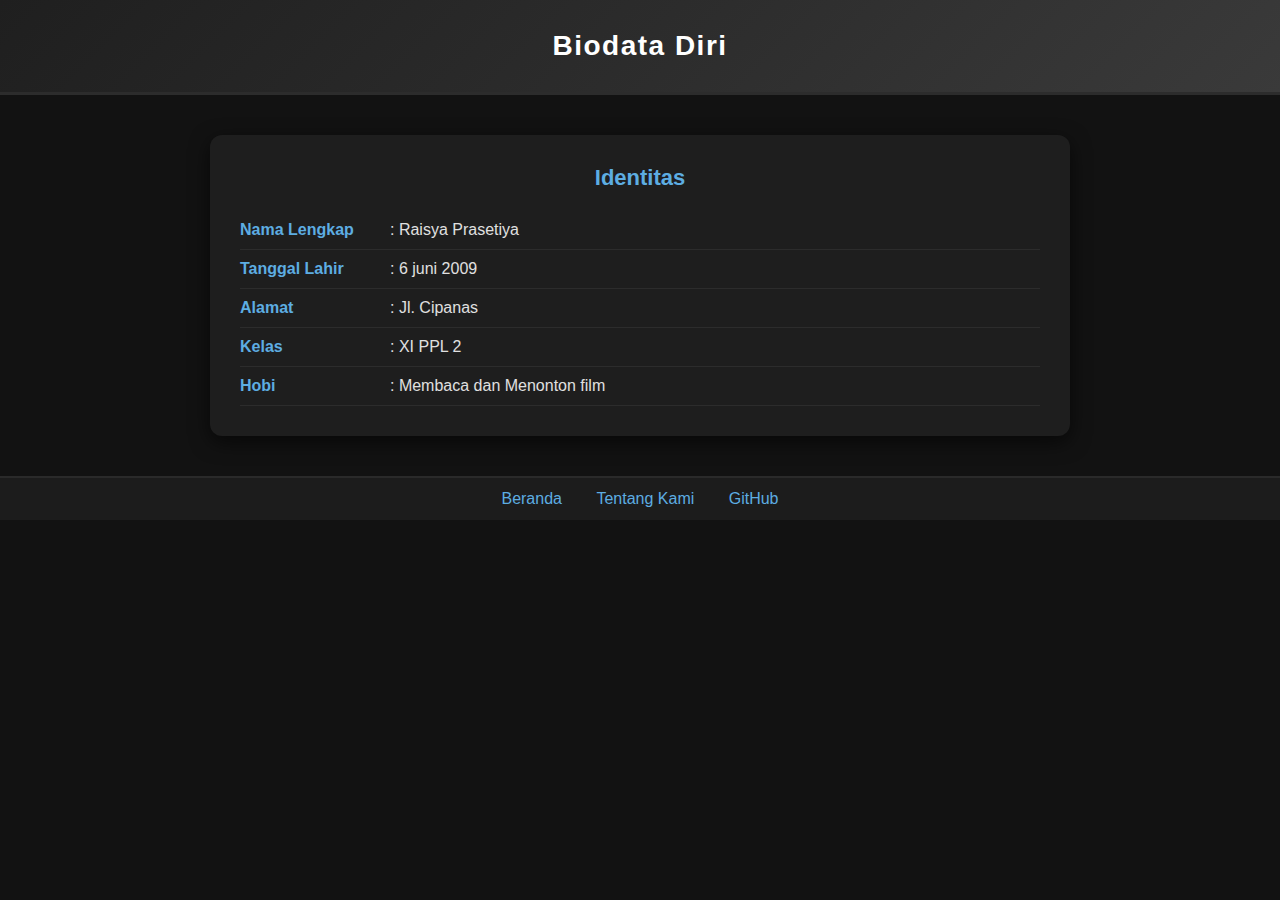
<file: public/web personal raisya/index.html>
<!DOCTYPE html>
<html lang="id">
  <head>
    <meta charset="UTF-8" />
    <title>Biodata Diri</title>
    <style>
      body {
        font-family: "Poppins", Arial, sans-serif;
        background-color: #121212;
        color: #e0e0e0;
        margin: 0;
        padding: 0;
      }

      /* Header */
      header {
        background: linear-gradient(135deg, #1f1f1f, #2c2c2c, #3a3a3a);
        padding: 30px 20px;
        text-align: center;
        color: white;
        border-bottom: 3px solid #2c2c2c;
      }

      header h1 {
        margin: 0;
        font-size: 28px;
        letter-spacing: 1.5px;
      }

      /* Container utama */
      .container {
        max-width: 800px;
        margin: 40px auto;
        background: #1e1e1e;
        border-radius: 12px;
        padding: 30px;
        box-shadow: 0 6px 20px rgba(0, 0, 0, 0.6);
      }

      /* Biodata */
      .card-biodata h2 {
        color: #5dade2; /* biru soft */
        margin-top: 0;
        margin-bottom: 20px;
        font-size: 22px;
        text-align: center;
      }

      table {
        width: 100%;
        border-collapse: collapse;
      }

      td {
        padding: 10px 0;
        font-size: 16px;
        border-bottom: 1px solid #2c2c2c;
      }

      td:first-child {
        font-weight: bold;
        width: 150px;
        color: #5dade2;
      }

      .motto {
        margin-top: 20px;
        text-align: center;
        font-style: italic;
        font-size: 16px;
        color: #aaa;
      }

      /* Footer */
      footer {
        text-align: center;
        background: #1c1c1c;
        padding: 12px;
        border-top: 2px solid #2a2a2a;
        margin-top: 40px;
      }

      footer a {
        color: #5dade2;
        margin: 0 15px;
        text-decoration: none;
        transition: color 0.3s, transform 0.3s;
        display: inline-block;
      }

      footer a:hover {
        color: #fff;
        transform: scale(1.05);
      }
    </style>
  </head>
  <body>
    <!-- Header -->
    <header>
      <h1>Biodata Diri</h1>
    </header>

    <!-- Isi Utama -->
    <div class="container card-biodata">
      <h2>Identitas</h2>
      <table>
        <tr>
          <td>Nama Lengkap</td>
          <td>: Raisya Prasetiya</td>
        </tr>
        <tr>
          <td>Tanggal Lahir</td>
          <td>: 6 juni 2009</td>
        </tr>
        <tr>
          <td>Alamat</td>
          <td>: Jl. Cipanas</td>
        </tr>
        <tr>
          <td>Kelas</td>
          <td>: XI PPL 2</td>
        </tr>
        <tr>
          <td>Hobi</td>
          <td>: Membaca dan Menonton film</td>
        </tr>
      </table>
    </div>

    <!-- Footer -->
    <footer>
      <a href="index.html">Beranda</a>
      <a href="about.html">Tentang Kami</a>
      <a
        href="https://github.com/Yoshicato/tugas-pa-asmul-tg-19.git"
        target="_blank"
        >GitHub</a
      >
    </footer>
  </body>
</html>
</file>
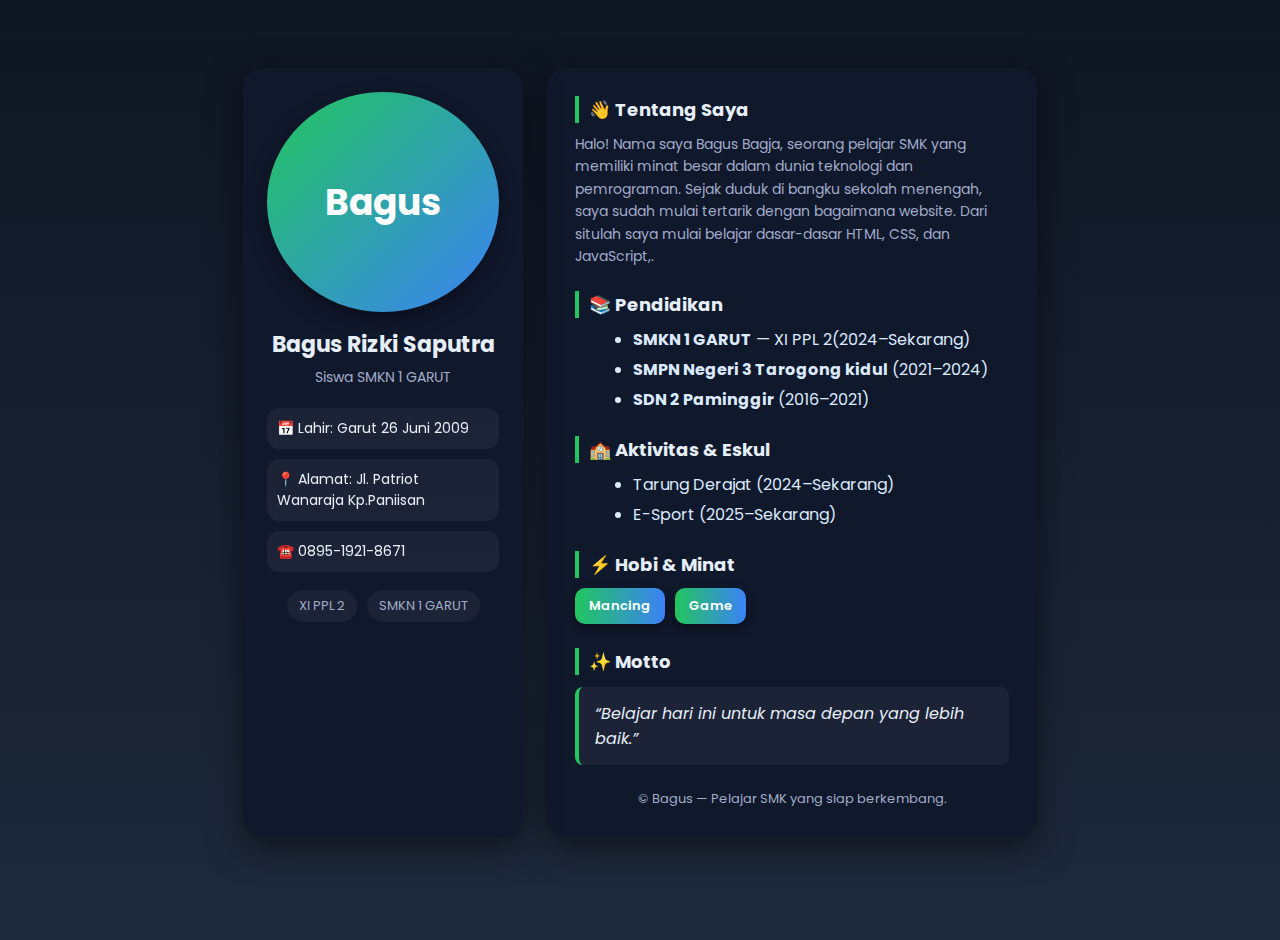
<file: public/bagus.html>
<!DOCTYPE html>
<html lang="id">
  <head>
    <meta charset="utf-8" />
    <meta name="viewport" content="width=device-width, initial-scale=1" />
    <title>Biodata — Bagus 🤙🤪🤙</title>
    <link href="https://fonts.googleapis.com/css2?family=Poppins:wght@300;400;600;700;800&display=swap" rel="stylesheet" />
    <style>
      :root {
        --bg: #0f1724;
        --card: #10182c;
        --muted: #a1acc9;
        --accent: #22c55e;
        --accent2: #3b82f6;
        --glass: rgba(255, 255, 255, 0.05);
      }
      * {
        box-sizing: border-box;
      }
      html,
      body {
        height: 100%;
        margin: 0;
        font-family: Poppins, sans-serif;
        color: #e6eef8;
        background: linear-gradient(180deg, #0f1724 0%, #1e293b 100%);
      }

      .wrap {
        max-width: 850px;
        margin: 40px auto;
        padding: 28px;
        display: grid;
        grid-template-columns: 280px 1fr;
        gap: 24px;
      }

      .profile {
        background: var(--card);
        padding: 24px;
        border-radius: 20px;
        box-shadow: 0 10px 35px rgba(0, 0, 0, 0.5);
        position: relative;
        overflow: hidden;
      }
      .avatar {
        width: 100%;
        height: 220px;
        border-radius: 50%;
        display: flex;
        align-items: center;
        justify-content: center;
        background: linear-gradient(135deg, var(--accent), var(--accent2));
        color: white;
        font-weight: 700;
        font-size: 36px;
        box-shadow: 0 8px 20px rgba(0, 0, 0, 0.4);
        margin: auto;
      }
      .name {
        margin-top: 16px;
        font-size: 22px;
        font-weight: 700;
        text-align: center;
      }
      .sub {
        color: var(--muted);
        font-size: 14px;
        margin-top: 6px;
        text-align: center;
      }

      .contact {
        margin-top: 20px;
        display: flex;
        flex-direction: column;
        gap: 10px;
      }
      .contact div {
        padding: 10px;
        border-radius: 12px;
        background: var(--glass);
        backdrop-filter: blur(8px);
        color: #e6eef8;
        font-size: 14px;
      }

      .chip {
        display: inline-block;
        padding: 6px 12px;
        border-radius: 999px;
        background: var(--glass);
        font-size: 13px;
        color: var(--muted);
      }

      .main {
        padding: 28px;
        background: var(--card);
        border-radius: 20px;
        box-shadow: 0 10px 35px rgba(0, 0, 0, 0.5);
      }

      .section {
        margin-bottom: 24px;
      }
      h2 {
        margin: 0;
        font-size: 18px;
        font-weight: 700;
        border-left: 4px solid var(--accent);
        padding-left: 10px;
      }
      p.lead {
        color: var(--muted);
        margin-top: 10px;
        font-size: 14px;
        line-height: 1.6;
      }
      ul {
        margin: 10px 0 0 18px;
        color: #dbeafe;
      }
      li {
        margin: 6px 0;
        line-height: 1.5;
      }

      .skills {
        display: flex;
        flex-wrap: wrap;
        gap: 10px;
        margin-top: 10px;
      }
      .skill {
        padding: 8px 14px;
        border-radius: 10px;
        background: linear-gradient(90deg, var(--accent), var(--accent2));
        color: white;
        font-weight: 600;
        font-size: 13px;
        box-shadow: 0 4px 10px rgba(0, 0, 0, 0.4);
      }

      blockquote {
        margin: 12px 0;
        padding: 14px 16px;
        border-left: 4px solid var(--accent);
        background: rgba(255, 255, 255, 0.05);
        border-radius: 8px;
        font-style: italic;
      }

      footer {
        margin-top: 20px;
        color: var(--muted);
        font-size: 13px;
        text-align: center;
      }

      @media (max-width: 800px) {
        .wrap {
          grid-template-columns: 1fr;
          max-width: 600px;
          padding: 18px;
        }
        .avatar {
          height: 160px;
          width: 160px;
          font-size: 26px;
        }
      }
    </style>
  </head>
  <body>
    <div class="wrap">
      <aside class="profile">
        <div class="avatar" aria-hidden="true">Bagus</div>
        <div class="name">Bagus Rizki Saputra</div>
        <div class="sub">Siswa SMKN 1 GARUT</div>

        <div class="contact">
          <div>📅 Lahir: Garut 26 Juni 2009</div>
          <div>📍 Alamat: Jl. Patriot Wanaraja Kp.Paniisan</div>
          <div>☎️ 0895-1921-8671</div>
        </div>

        <div style="margin-top: 18px; display: flex; gap: 10px; flex-wrap: wrap; justify-content: center">
          <div class="chip">XI PPL 2</div>
          <div class="chip">SMKN 1 GARUT</div>
        </div>
      </aside>

      <main class="main">
        <section id="about" class="section">
          <h2>👋 Tentang Saya</h2>
          <p class="lead">
            Halo! Nama saya Bagus Bagja, seorang pelajar SMK yang memiliki minat besar dalam dunia teknologi dan pemrograman. Sejak duduk di bangku sekolah menengah, saya sudah mulai tertarik dengan bagaimana website. Dari situlah saya
            mulai belajar dasar-dasar HTML, CSS, dan JavaScript,.
          </p>
        </section>

        <section class="section">
          <h2>📚 Pendidikan</h2>
          <ul>
            <li><strong>SMKN 1 GARUT</strong> — XI PPL 2(2024–Sekarang)</li>
            <li><strong>SMPN Negeri 3 Tarogong kidul</strong> (2021–2024)</li>
            <li><strong>SDN 2 Paminggir</strong> (2016–2021)</li>
          </ul>
        </section>

        <section class="section">
          <h2>🏫 Aktivitas & Eskul</h2>
          <ul>
            <li>Tarung Derajat (2024–Sekarang)</li>
            <li>E-Sport (2025–Sekarang)</li>
          </ul>
        </section>

        <section class="section">
          <h2>⚡ Hobi & Minat</h2>
          <div class="skills">
            <div class="skill">Mancing</div>
            <div class="skill">Game</div>
        </section>

        <section class="section">
          <h2>✨ Motto</h2>
          <blockquote>“Belajar hari ini untuk masa depan yang lebih baik.”</blockquote>
        </section>

        <footer>© Bagus — Pelajar SMK yang siap berkembang.</footer>
      </main>
    </div>
  </body>
</html>
</file>
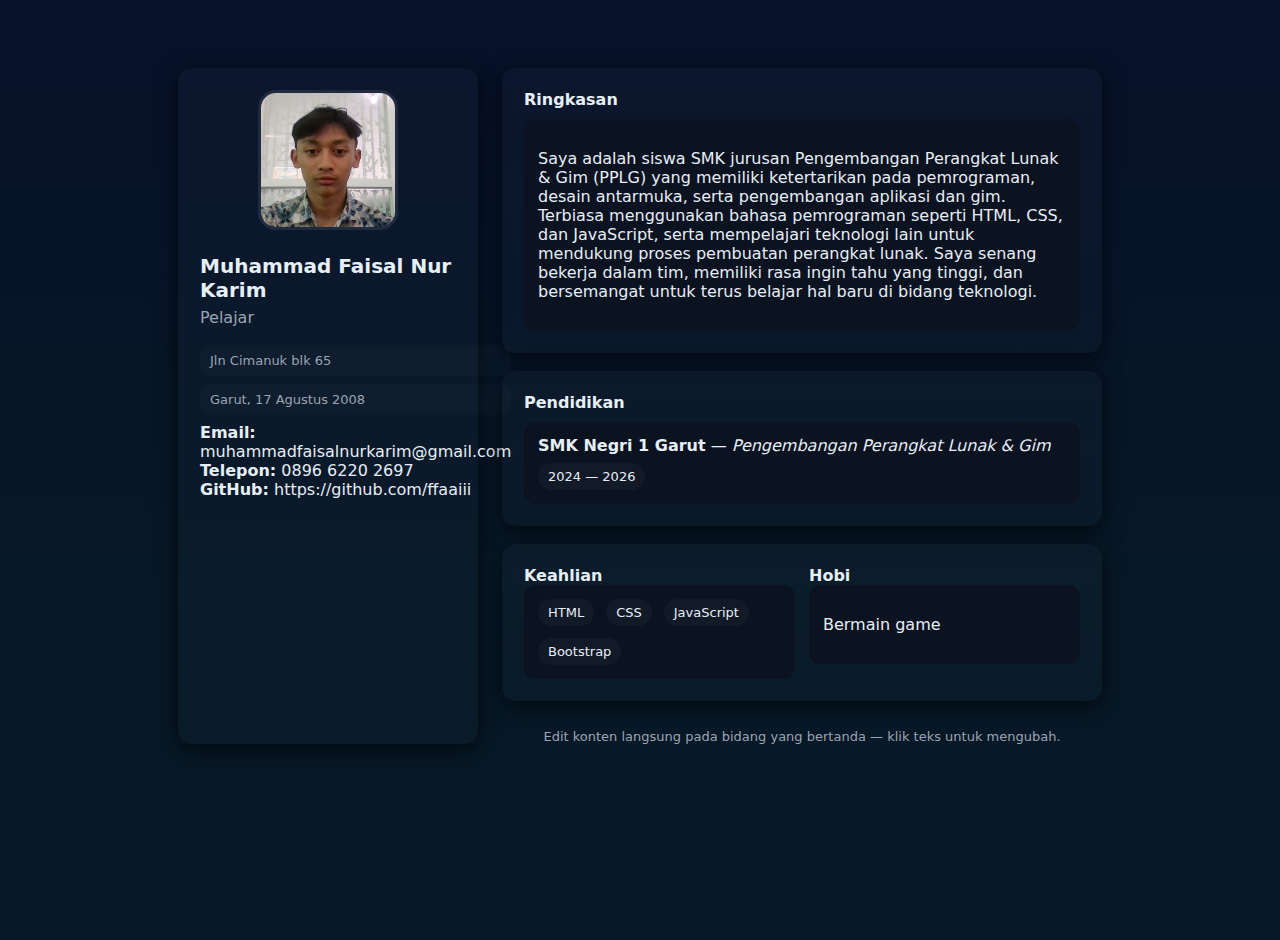
<file: public/biodata.html>
<!doctype html>

<html lang="id">

<head>
    <meta charset="utf-8" />
    <meta name="viewport" content="width=device-width, initial-scale=1" />
    <title>Biodata Diri — Template</title>
    <style>
        :root {
            --bg: #0f1724;
            --card: #0b1220;
            --muted: #9aa4b2;
            --accent: #7c3aed;
            --glass: rgba(255, 255, 255, 0.03);
            --radius: 14px;
            color-scheme: dark;
            font-family: Inter, ui-sans-serif, system-ui, -apple-system, "Segoe UI", Roboto, "Helvetica Neue", Arial;
        }

        * {
            box-sizing: border-box
        }

        html,
        body {
            height: 100%;
            margin: 0;
            background: linear-gradient(180deg, #071129 0%, #071826 60%);
            color: #e6eef6
        }

        .wrap {
            max-width: 980px;
            margin: 40px auto;
            padding: 28px;
            display: grid;
            grid-template-columns: 300px 1fr;
            gap: 24px
        }

        @media (max-width:820px) {
            .wrap {
                grid-template-columns: 1fr;
                padding: 18px;
                margin: 18px 12px
            }
        }

        .card {
            background: linear-gradient(180deg, rgba(255, 255, 255, 0.02), rgba(255, 255, 255, 0.01));
            border-radius: var(--radius);
            padding: 22px;
            box-shadow: 0 6px 22px rgba(0, 0, 0, 0.6)
        }

        .profile {
            display: flex;
            flex-direction: column;
            gap: 18px
        }

        .avatar {
            width: 100%;
            display: flex;
            align-items: center;
            justify-content: center
        }

        .avatar img {
            width: 140px;
            height: 140px;
            border-radius: 18px;
            object-fit: cover;
            border: 3px solid rgba(255, 255, 255, 0.06);
            background: var(--glass)
        }

        h1 {
            font-size: 20px;
            margin: 6px 0 0
        }

        p.role {
            color: var(--muted);
            margin: 6px 0 0
        }

        .info {
            display: grid;
            gap: 8px
        }

        .pill {
            background: rgba(255, 255, 255, 0.02);
            padding: 8px 10px;
            border-radius: 10px;
            color: var(--muted);
            font-size: 13px
        }

        .main {
            display: flex;
            flex-direction: column;
            gap: 18px
        }

        .section {
            display: grid;
            gap: 10px
        }

        .section h2 {
            margin: 0;
            font-size: 16px
        }

        .section .content {
            background: var(--card);
            padding: 14px;
            border-radius: 12px
        }

        .meta {
            display: flex;
            flex-wrap: wrap;
            gap: 12px
        }

        .tag {
            background: rgba(255, 255, 255, 0.03);
            padding: 6px 10px;
            border-radius: 999px;
            font-size: 13px
        }

        footer {
            margin-top: 10px;
            color: var(--muted);
            font-size: 13px;
            text-align: center
        }

        [contenteditable] {
            outline: none
        }

        .editable:focus {
            box-shadow: 0 0 0 3px rgba(124, 58, 237, 0.12);
            border-radius: 8px
        }
    </style>
</head>

<body>
    <div class="wrap">
        <aside class="card profile">
            <div class="avatar">
                <img id="photo" alt="foto profil"
                    src="assets/images/WIN_20250806_15_02_17_Pro.jpg"/>
            </div>
            <div>
                <h1 contenteditable class="editable" id="fullName">Muhammad Faisal Nur Karim</h1>
                <p class="role editable" contenteditable id="jobTitle">Pelajar</p>
            </div>

            <div class="info">
                <div class="pill editable" contenteditable id="address">Jln Cimanuk blk 65</div>
                <div class="pill editable" contenteditable id="birth">Garut, 17 Agustus 2008</div>

                <div class="contact-list">
                    <div class="contact-item"><strong>Email:</strong> <span class="spacer"></span> <span contenteditable
                            class="editable" id="email">muhammadfaisalnurkarim@gmail.com</span></div>
                    <div class="contact-item"><strong>Telepon:</strong> <span class="spacer"></span> <span
                            contenteditable class="editable" id="phone">0896 6220 2697</span></div>
                    <div class="contact-item"><strong>GitHub:</strong> <span class="spacer"></span> <span
                            contenteditable class="editable" id="github">https://github.com/ffaaiii</span></div>
                </div>
            </div>
        </aside>

        <main class="main">
            <div class="card section">
                <h2>Ringkasan</h2>
                <div class="content">
                    <p contenteditable class="editable" id="summary">Saya adalah siswa SMK jurusan Pengembangan Perangkat Lunak & Gim (PPLG) yang memiliki ketertarikan pada pemrograman,
                    desain antarmuka, serta pengembangan aplikasi dan gim. Terbiasa menggunakan bahasa pemrograman seperti HTML, CSS, dan
                    JavaScript, serta mempelajari teknologi lain untuk mendukung proses pembuatan perangkat lunak. Saya senang bekerja dalam
                    tim, memiliki rasa ingin tahu yang tinggi, dan bersemangat untuk terus belajar hal baru di bidang teknologi.</p>
                </div>
            </div>

            <div class="card section">
                <h2>Pendidikan</h2>
                <div class="content" id="educationList">
                    <div class="edu-item">
                        <strong contenteditable class="editable">SMK Negri 1 Garut</strong> — <em contenteditable
                            class="editable">Pengembangan Perangkat Lunak & Gim</em>
                        <div class="meta" style="margin-top:8px"><span class="tag editable" contenteditable>2024 —
                                2026</span></div>
                    </div>
                </div>
            </div>

            <div class="card section" style="display:flex;gap:14px;flex-wrap:wrap">
                <div style="flex:1;min-width:220px">
                    <h2>Keahlian</h2>
                    <div class="content" id="skills">
                        <div class="meta">
                            <span class="tag editable" contenteditable>HTML</span>
                            <span class="tag editable" contenteditable>CSS</span>
                            <span class="tag editable" contenteditable>JavaScript</span>
                            <span class="tag editable" contenteditable>Bootstrap</span>
                        </div>
                    </div>
                </div>

                <div style="flex:1;min-width:220px">
                    <h2>Hobi</h2>
                    <div class="content" id="extras">
                        <p contenteditable class="editable">Bermain game</p>
                    </div>
                </div>
            </div>

            <footer>
                Edit konten langsung pada bidang yang bertanda — klik teks untuk mengubah.
            </footer>
        </main>

    </div>
    <script>
        document.getElementById('photo').addEventListener('dblclick', () => {
            const inp = document.createElement('input');
            inp.type = 'file';
            inp.accept = 'image/*';
            inp.onchange = e => {
                const f = e.target.files[0];
                if (!f) return;
                const reader = new FileReader();
                reader.onload = ev => { document.getElementById('photo').src = ev.target.result; }
                reader.readAsDataURL(f);
            }
            inp.click();
        });

        document.addEventListener('focusin', (e) => {
            if (e.target.classList && e.target.classList.contains('editable')) {
                e.target.classList.add('editable-focus');
            }
        });
        document.addEventListener('focusout', (e) => {
            if (e.target.classList && e.target.classList.contains('editable')) {
                e.target.classList.remove('editable-focus');
            }
        });
    </script>
</body>

</html>
</file>
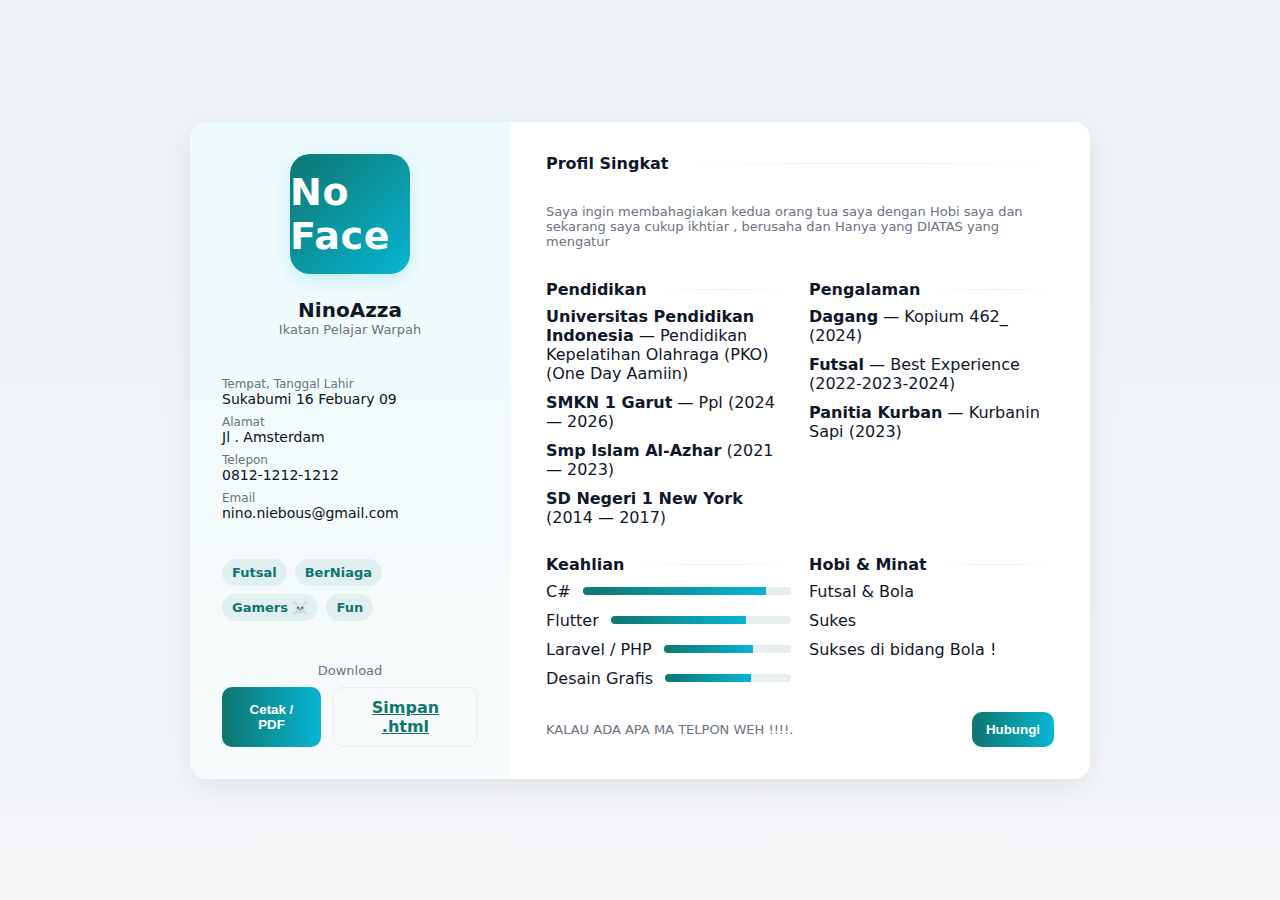
<file: public/ninobio.html>
<!DOCTYPE html>
<html lang="id">
  <head>
    <meta charset="utf-8" />
    <meta name="viewport" content="width=device-width, initial-scale=1" />
    <title>Biodata - Nino Raffy Fabian</title>
    <style>
      :root {
        --bg: #f4f6f8;
        --card: #ffffff;
        --muted: #6b7280;
        --accent: #0f766e;
        --accent-2: #06b6d4;
        --glass: rgba(255, 255, 255, 0.6);
        --radius: 16px;
        --max-width: 900px;
        font-family: Inter, ui-sans-serif, system-ui, -apple-system, "Segoe UI", Roboto, "Helvetica Neue", Arial;
      }
      * {
        box-sizing: border-box;
      }
      body {
        margin: 0;
        background: linear-gradient(180deg, #edf2f7 0%, var(--bg) 100%);
        color: #0f172a;
        -webkit-font-smoothing: antialiased;
        -moz-osx-font-smoothing: grayscale;
        padding: 40px 20px;
        display: flex;
        align-items: center;
        justify-content: center;
        min-height: 100vh;
      }

      .card {
        width: 100%;
        max-width: var(--max-width);
        background: var(--card);
        border-radius: var(--radius);
        box-shadow: 0 10px 30px rgba(2, 6, 23, 0.08);
        overflow: hidden;
        display: flex;
        gap: 0;
      }

      .aside {
        width: 320px;
        background: linear-gradient(180deg, rgba(6, 182, 212, 0.07), rgba(15, 118, 110, 0.03));
        padding: 32px;
        display: flex;
        flex-direction: column;
        align-items: center;
        justify-content: flex-start;
        gap: 18px;
      }

      .avatar {
        width: 120px;
        height: 120px;
        border-radius: 20px;
        overflow: hidden;
        display: flex;
        align-items: center;
        justify-content: center;
        background: linear-gradient(135deg, var(--accent), var(--accent-2));
        color: white;
        font-weight: 700;
        font-size: 38px;
        letter-spacing: 0.6px;
        box-shadow: 0 6px 18px rgba(6, 182, 212, 0.18);
      }

      .name {
        font-size: 20px;
        font-weight: 700;
        margin-top: 6px;
      }
      .role {
        font-size: 13px;
        color: var(--muted);
      }

      .contact {
        width: 100%;
        margin-top: 6px;
      }
      .contact p {
        margin: 8px 0;
        font-size: 14px;
        color: #0b1220;
      }
      .contact small {
        display: block;
        color: var(--muted);
        font-size: 12px;
      }

      .tags {
        display: flex;
        flex-wrap: wrap;
        gap: 8px;
        margin-top: 12px;
      }
      .tag {
        background: rgba(15, 118, 110, 0.08);
        color: var(--accent);
        padding: 6px 10px;
        border-radius: 999px;
        font-weight: 600;
        font-size: 13px;
      }

      .main {
        flex: 1;
        padding: 32px 36px;
        display: flex;
        flex-direction: column;
        gap: 18px;
      }

      .section-title {
        display: flex;
        align-items: center;
        gap: 12px;
      }
      .section-title h3 {
        margin: 0;
        font-size: 16px;
      }
      .divider {
        height: 1px;
        background: linear-gradient(90deg, transparent, #e6eef0, transparent);
        flex: 1;
      }

      .grid {
        display: grid;
        grid-template-columns: repeat(2, 1fr);
        gap: 18px;
      }

      .box {
        background: var(--glass);
        backdrop-filter: blur(6px);
        padding: 18px;
        border-radius: 12px;
      }

      .list {
        margin: 0;
        padding: 0;
        list-style: none;
      }
      .list li {
        margin-bottom: 10px;
      }
      .muted {
        color: var(--muted);
        font-size: 13px;
      }

      .skills {
        display: flex;
        flex-direction: column;
        gap: 10px;
      }
      .skill-row {
        display: flex;
        justify-content: space-between;
        align-items: center;
      }
      .bar {
        height: 8px;
        background: #e6eef0;
        border-radius: 999px;
        flex: 1;
        margin-left: 12px;
        overflow: hidden;
      }
      .bar > i {
        display: block;
        height: 100%;
        background: linear-gradient(90deg, var(--accent), var(--accent-2));
      }

      .actions {
        display: flex;
        gap: 12px;
        margin-top: 6px;
      }
      .btn {
        padding: 10px 14px;
        border-radius: 10px;
        border: 0;
        font-weight: 700;
        cursor: pointer;
      }
      .btn-primary {
        background: linear-gradient(90deg, var(--accent), var(--accent-2));
        color: white;
      }
      .btn-ghost {
        background: transparent;
        border: 1px solid #e6eef0;
        color: var(--accent);
      }

      @media (max-width: 840px) {
        .card {
          flex-direction: column;
        }
        .aside {
          width: 100%;
          flex-direction: row;
          padding: 18px;
          align-items: center;
        }
        .main {
          padding: 20px;
        }
        .grid {
          grid-template-columns: 1fr;
        }
      }

      /* print-friendly tweaks */
      @media print {
        body {
          padding: 0;
          background: white;
        }
        .card {
          box-shadow: none;
          border-radius: 0;
        }
        .aside {
          background: transparent;
        }
        .bar > i {
          background: black;
        }
      }
    </style>
  </head>
  <body>
    <article class="card" role="article" aria-label="Biodata Nino Raffy Fabian">
      <aside class="aside">
        <div class="avatar">No Face</div>
        <div style="text-align: center">
          <div class="name">NinoAzza</div>
          <div class="role">Ikatan Pelajar Warpah</div>
        </div>

        <div class="contact" style="width: 100%; margin-top: 14px">
          <p><small class="muted">Tempat, Tanggal Lahir</small>Sukabumi 16 Febuary 09</p>
          <p><small class="muted">Alamat</small>Jl . Amsterdam</p>
          <p><small class="muted">Telepon</small>0812-1212-1212</p>
          <p><small class="muted">Email</small>nino.niebous@gmail.com</p>
        </div>

        <div class="tags">
          <span class="tag">Futsal</span>
          <span class="tag">BerNiaga</span>
          <span class="tag">Gamers ☠️</span>
          <span class="tag">Fun</span>
        </div>

        <div style="margin-top: auto; width: 100%; text-align: center">
          <small class="muted">Download</small>
          <div class="actions" style="justify-content: center; margin-top: 8px">
            <button class="btn btn-primary" onclick="window.print()">Cetak / PDF</button>
            <a class="btn btn-ghost" href="#save" onclick="downloadHTML()">Simpan .html</a>
          </div>
        </div>
      </aside>

      <main class="main">
        <div class="section-title">
          <h3>Profil Singkat</h3>
          <div class="divider"></div>
        </div>
        <p class="muted">Saya ingin membahagiakan kedua orang tua saya dengan Hobi saya dan sekarang saya cukup ikhtiar , berusaha dan Hanya yang DIATAS yang mengatur</p>

        <div class="grid">
          <section>
            <div class="section-title" style="margin-bottom: 8px">
              <h3>Pendidikan</h3>
              <div class="divider"></div>
            </div>
            <ul class="list">
              <li><strong>Universitas Pendidikan Indonesia</strong> — Pendidikan Kepelatihan Olahraga (PKO) (One Day Aamiin)</li>
              <li><strong>SMKN 1 Garut</strong> — Ppl (2024 — 2026)</li>
              <li><strong>Smp Islam Al-Azhar</strong> (2021 — 2023)</li>
              <li><strong>SD Negeri 1 New York</strong> (2014 — 2017)</li>
            </ul>
          </section>

          <section>
            <div class="section-title" style="margin-bottom: 8px">
              <h3>Pengalaman</h3>
              <div class="divider"></div>
            </div>
            <ul class="list">
              <li><strong>Dagang</strong> — Kopium 462_ (2024)</li>
              <li><strong>Futsal</strong> — Best Experience (2022-2023-2024)</li>
              <li><strong>Panitia Kurban</strong> — Kurbanin Sapi (2023)</li>
            </ul>
          </section>

          <section>
            <div class="section-title" style="margin-bottom: 8px">
              <h3>Keahlian</h3>
              <div class="divider"></div>
            </div>
            <div class="skills">
              <div class="skill-row">
                <div>C#</div>
                <div class="bar"><i style="width: 88%"></i></div>
              </div>
              <div class="skill-row">
                <div>Flutter</div>
                <div class="bar"><i style="width: 75%"></i></div>
              </div>
              <div class="skill-row">
                <div>Laravel / PHP</div>
                <div class="bar"><i style="width: 70%"></i></div>
              </div>
              <div class="skill-row">
                <div>Desain Grafis</div>
                <div class="bar"><i style="width: 68%"></i></div>
              </div>
            </div>
          </section>

          <section>
            <div class="section-title" style="margin-bottom: 8px">
              <h3>Hobi & Minat</h3>
              <div class="divider"></div>
            </div>
            <ul class="list">
              <li>Futsal & Bola</li>
              <li>Sukes</li>
              <li>Sukses di bidang Bola !</li>
            </ul>
          </section>
        </div>

        <div style="display: flex; justify-content: space-between; align-items: center; margin-top: 6px; gap: 12px; flex-wrap: wrap">
          <div class="muted">KALAU ADA APA MA TELPON WEH !!!!.</div>
          <div style="display: flex; gap: 10px; align-items: center">
            <button class="btn btn-primary" onclick="window.location.href='#'">Hubungi</button>
          </div>
        </div>
      </main>
    </article>

    <script>
      function downloadHTML() {
        const html = "<!doctype html>\n" + document.documentElement.outerHTML;
        const blob = new Blob([html], { type: "text/html" });
        const url = URL.createObjectURL(blob);
        const a = document.createElement("a");
        a.href = url;
        a.download = "biodata-nino-pratama.html";
        document.body.appendChild(a);
        a.click();
        a.remove();
        URL.revokeObjectURL(url);
      }
    </script>
  </body>
</html>
</file>
